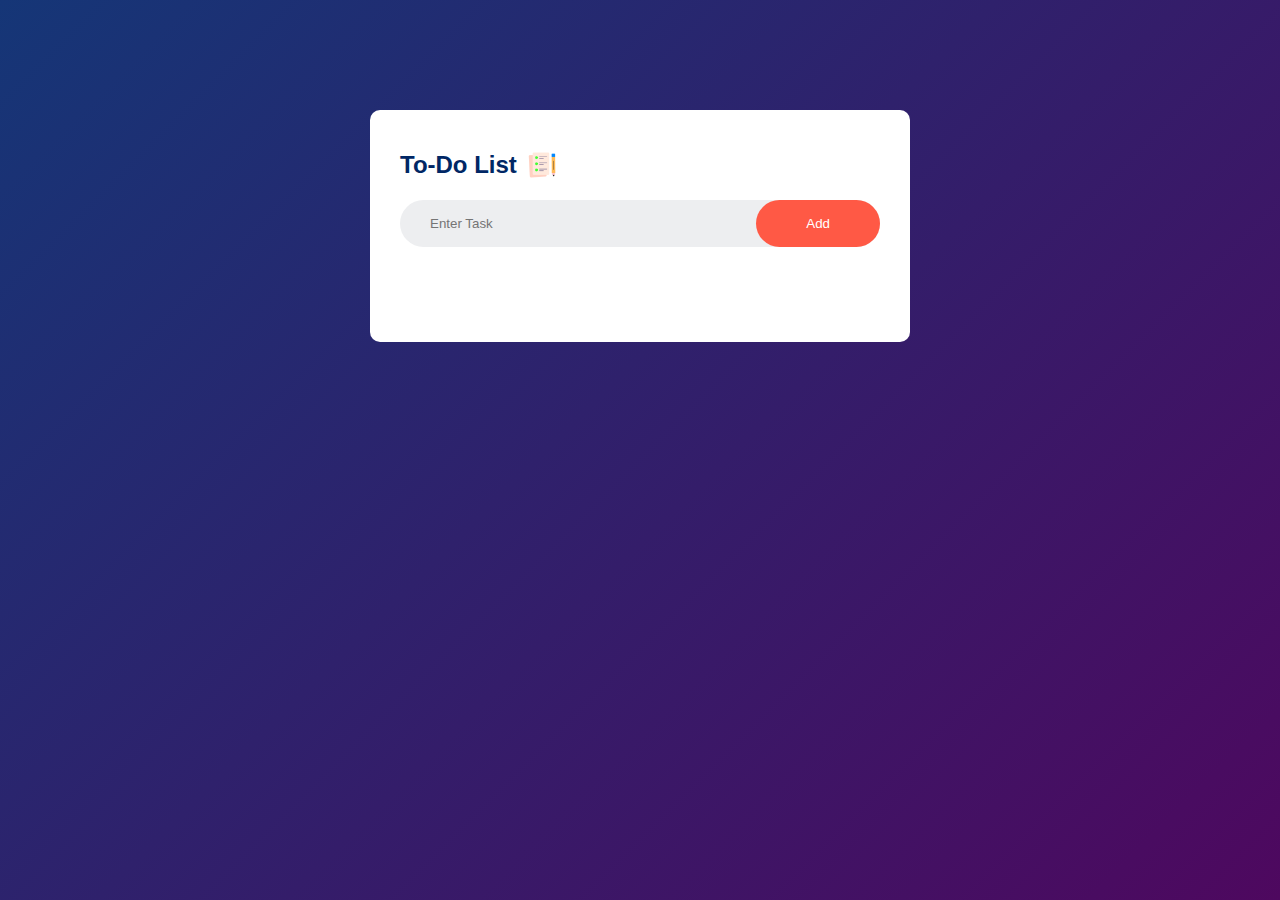
<file: index.html>
<!DOCTYPE html>
<html lang="en">
<head>
    <meta charset="UTF-8">
    <meta name="viewport" content="width=device-width, initial-scale=1.0">
    <title>To-Do List</title>
    <link rel="stylesheet" href="style.css">
</head>
<body>
    <div class="container">
        <div class="todo-app">
            <h2>To-Do List <img src="images/icon.png" ></h2>
            <div class="row">
                <input type="text" id="input-box" placeholder="Enter Task">
                <button onclick="addTask()" id="add-btn">Add</button>
            </div>
            <ul id="list-container">
                <!-- <li class="checked">Task 1</li>
                <li>Task 2</li>
                <li>Task 3</li> -->
            </ul>
        </div>
    </div>

  <script src="script.js"></script>  
</body>
</html>
</file>
<file: style.css>
* {
  margin: 0;
  padding: 0;
  font-family: "Poppins", sans-serif;
  box-sizing: border-box;
}

.container {
  width: 100%;
  min-height: 100vh;
  background: linear-gradient(135deg, #153677, #4e085f);
  padding: 10px;
}

.todo-app {
  width: 100%;
  max-width: 540px;
  background: #fff;
  margin: 100px auto 20px;
  padding: 40px 30px 70px;
  border-radius: 10px;
}

.todo-app h2 {
  color: #002765;
  display: flex;
  align-items: center;
  margin-bottom: 20px;
}

.todo-app img {
  width: 30px;
  margin-left: 10px;
}

.row {
  display: flex;
  align-items: center;
  justify-content: space-between;
  background: #edeef0;
  border-radius: 30px;
  padding-left: 20px;
  margin-bottom: 25px;
}

input {
  flex: 1;
  border: none;
  outline: none;
  background: transparent;
  padding: 10px;
  font-weight: 14px;
}

button {
  border: none;
  outline: none;
  padding: 16px 50px;
  background: #ff5945;
  color: #fff;
  border-radius: 40px;
  cursor: pointer;
}

ul li {
  font-size: 17px;
  list-style: none;
  padding: 12px 8px 12px 50px;
  user-select: none;
  cursor: pointer;
  position: relative;
}

ul li::before {
  content: "";
  position: absolute;
  height: 28px;
  width: 28px;
  border-radius: 50%;
  background-image: url(images/unchecked.png);
  background-size: cover;
  background-position: center;
  top: 12px;
  left: 8px;
}

ul li.checked {
  color: #555;
  text-decoration: line-through;
}
ul li.checked::before {
  background-image: url(images/checked.png);
}

ul li span{
    position: absolute;
    right: 0;
    top: 5px;
    width: 40px;
    height: 40px;
    font-size: 22px;
    color: #555;
    text-align: center;
    line-height: 40px;


}

ul li span:hover{
    background-color: #edeef0;
    border-radius: 50%;
    
}
</file>
